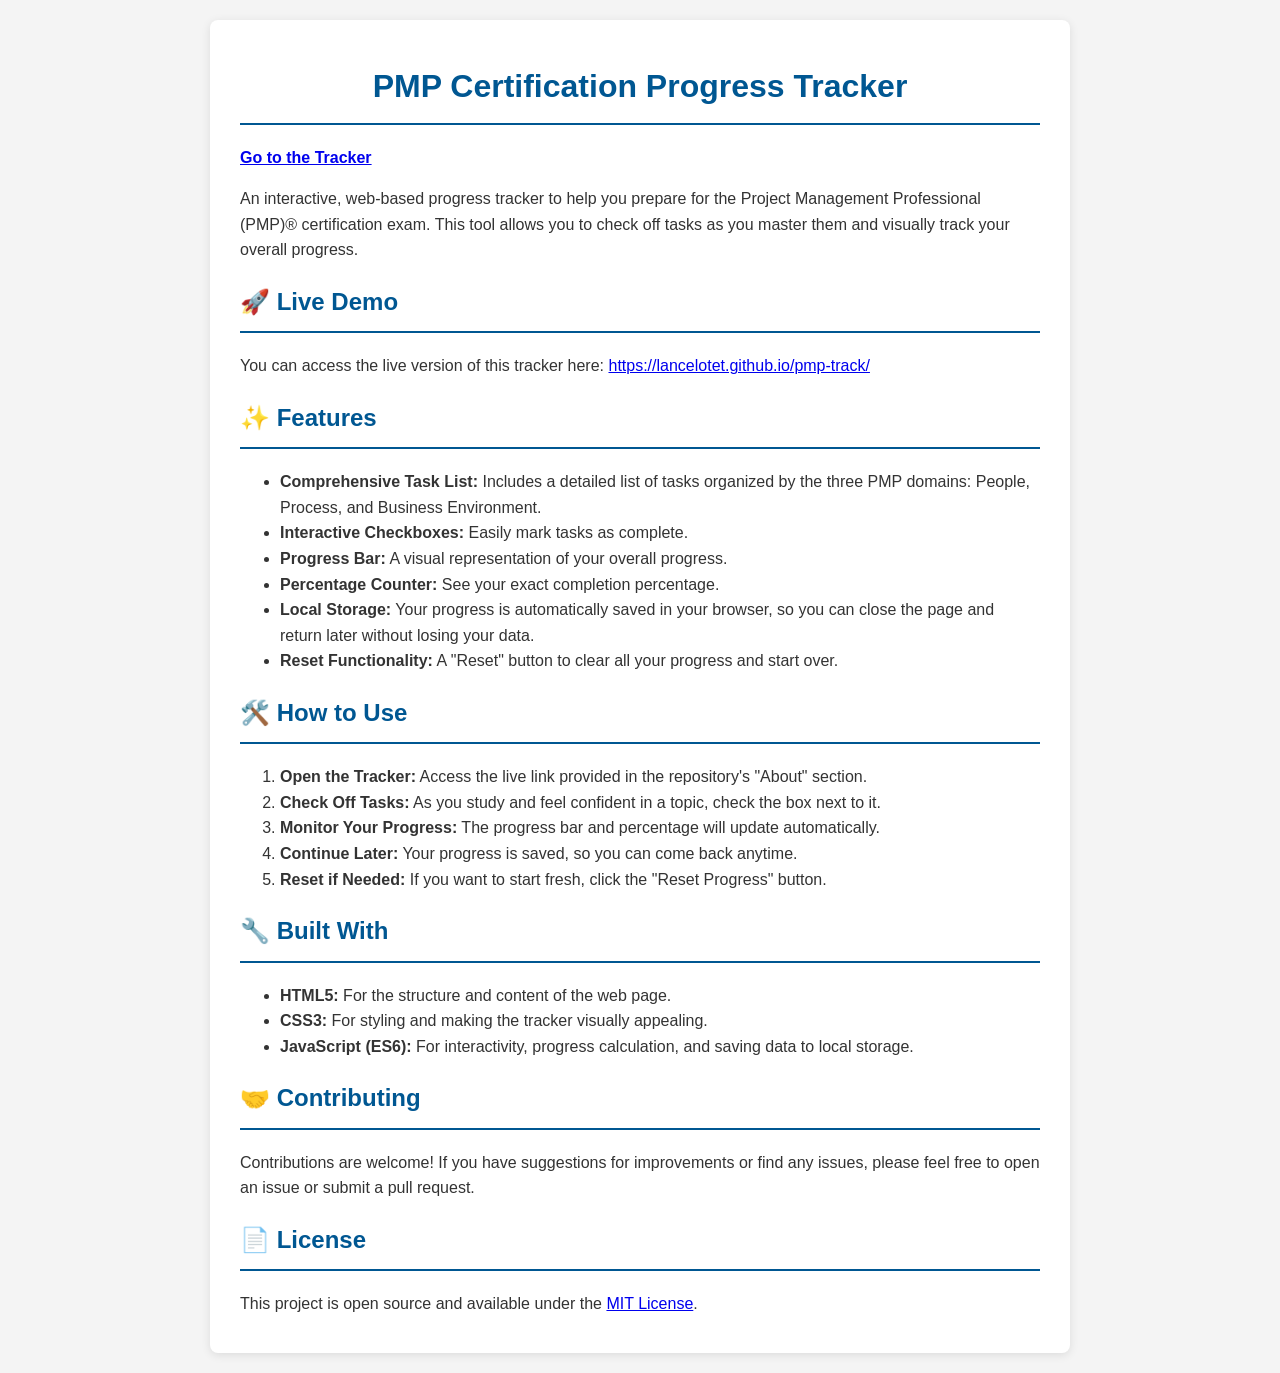
<file: index.html>
<!DOCTYPE html>
<html lang="en">
<head>
    <meta charset="UTF-8">
    <meta name="viewport" content="width=device-width, initial-scale=1.0">
    <title>PMP Certification Progress Tracker - Home</title>
    <link rel="stylesheet" href="style.css">
</head>
<body>
    <div class="container">
        <h1>PMP Certification Progress Tracker</h1>
        <p><strong><a href="tracker.html">Go to the Tracker</a></strong></p>
        <p>An interactive, web-based progress tracker to help you prepare for the Project Management Professional (PMP)® certification exam. This tool allows you to check off tasks as you master them and visually track your overall progress.</p>

        <h2>🚀 Live Demo</h2>
        <p>You can access the live version of this tracker here: <a href="https://lancelotet.github.io/pmp-track/">https://lancelotet.github.io/pmp-track/</a></p>

        <h2>✨ Features</h2>
        <ul>
            <li><strong>Comprehensive Task List:</strong> Includes a detailed list of tasks organized by the three PMP domains: People, Process, and Business Environment.</li>
            <li><strong>Interactive Checkboxes:</strong> Easily mark tasks as complete.</li>
            <li><strong>Progress Bar:</strong> A visual representation of your overall progress.</li>
            <li><strong>Percentage Counter:</strong> See your exact completion percentage.</li>
            <li><strong>Local Storage:</strong> Your progress is automatically saved in your browser, so you can close the page and return later without losing your data.</li>
            <li><strong>Reset Functionality:</strong> A "Reset" button to clear all your progress and start over.</li>
        </ul>

        <h2>🛠️ How to Use</h2>
        <ol>
            <li><strong>Open the Tracker:</strong> Access the live link provided in the repository's "About" section.</li>
            <li><strong>Check Off Tasks:</strong> As you study and feel confident in a topic, check the box next to it.</li>
            <li><strong>Monitor Your Progress:</strong> The progress bar and percentage will update automatically.</li>
            <li><strong>Continue Later:</strong> Your progress is saved, so you can come back anytime.</li>
            <li><strong>Reset if Needed:</strong> If you want to start fresh, click the "Reset Progress" button.</li>
        </ol>

        <h2>🔧 Built With</h2>
        <ul>
            <li><strong>HTML5:</strong> For the structure and content of the web page.</li>
            <li><strong>CSS3:</strong> For styling and making the tracker visually appealing.</li>
            <li><strong>JavaScript (ES6):</strong> For interactivity, progress calculation, and saving data to local storage.</li>
        </ul>

        <h2>🤝 Contributing</h2>
        <p>Contributions are welcome! If you have suggestions for improvements or find any issues, please feel free to open an issue or submit a pull request.</p>

        <h2>📄 License</h2>
        <p>This project is open source and available under the <a href="LICENSE">MIT License</a>.</p>
    </div>
</body>
</html>
</file>
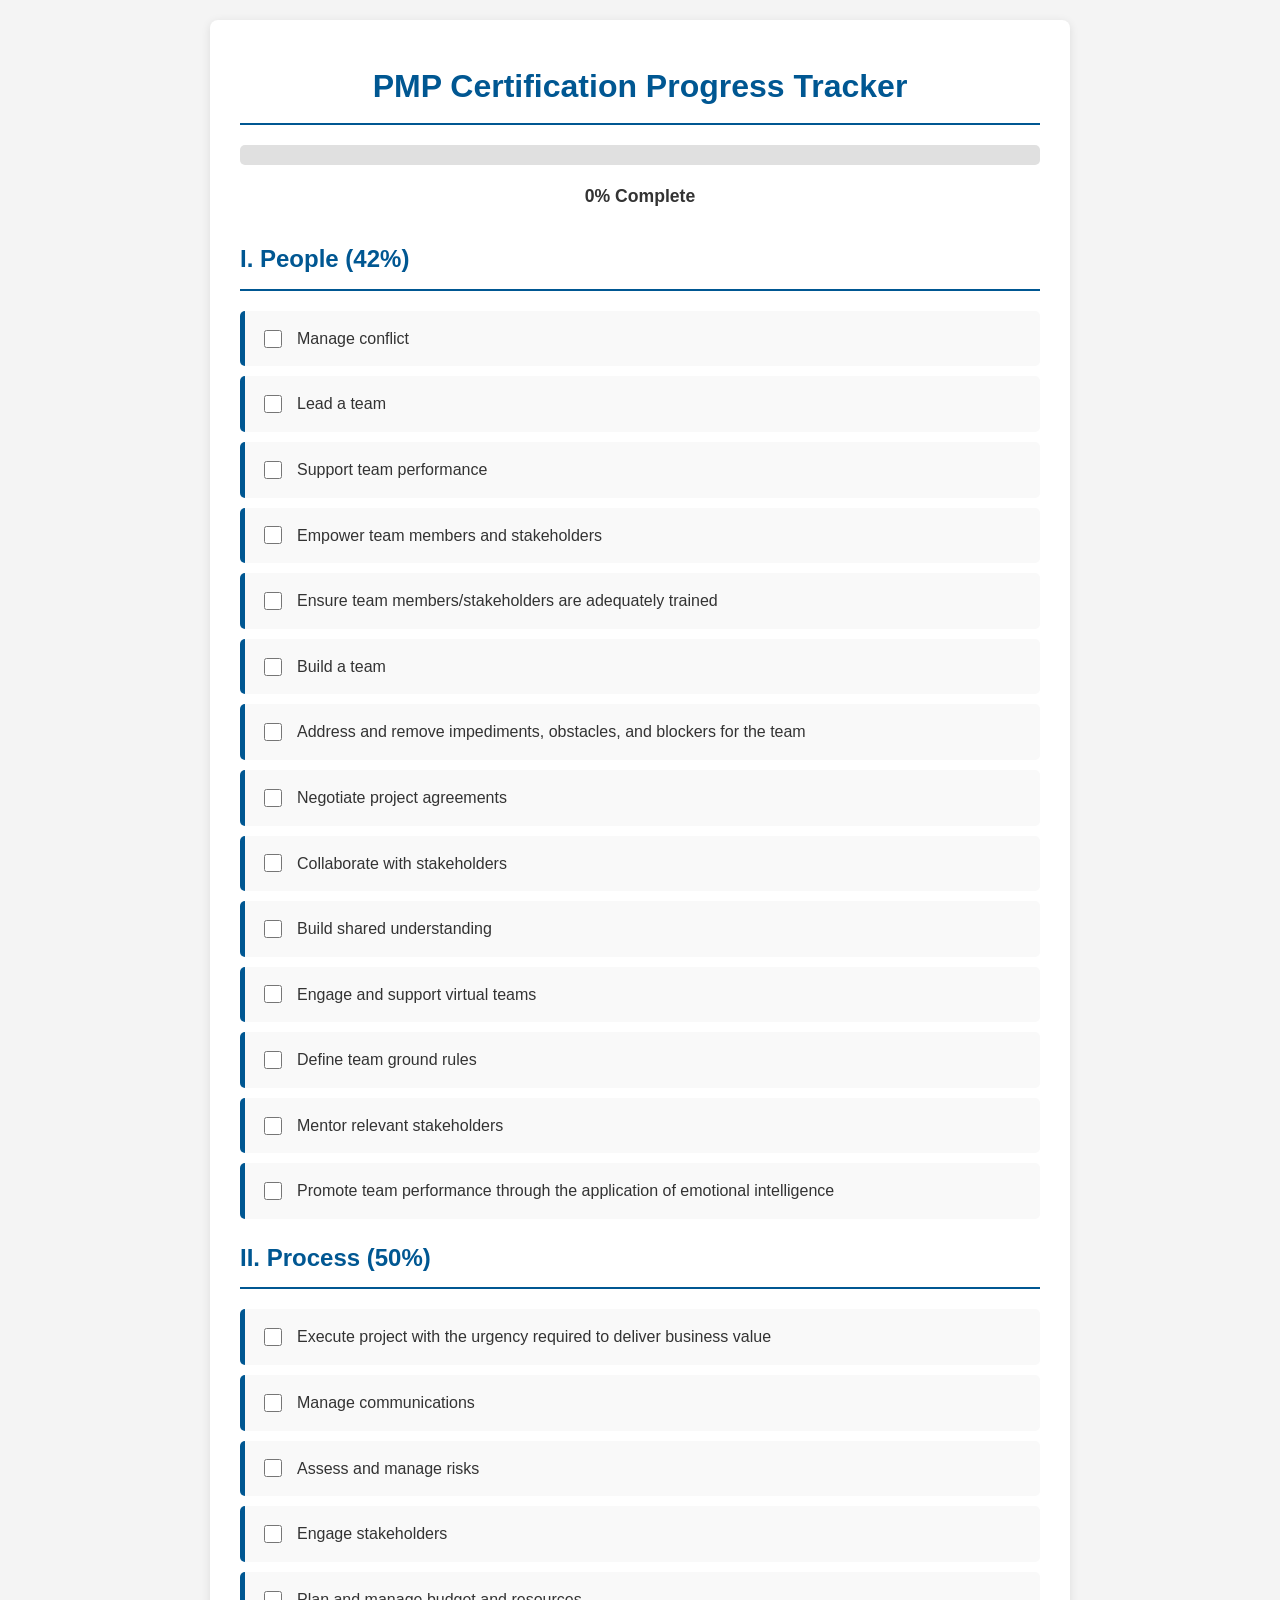
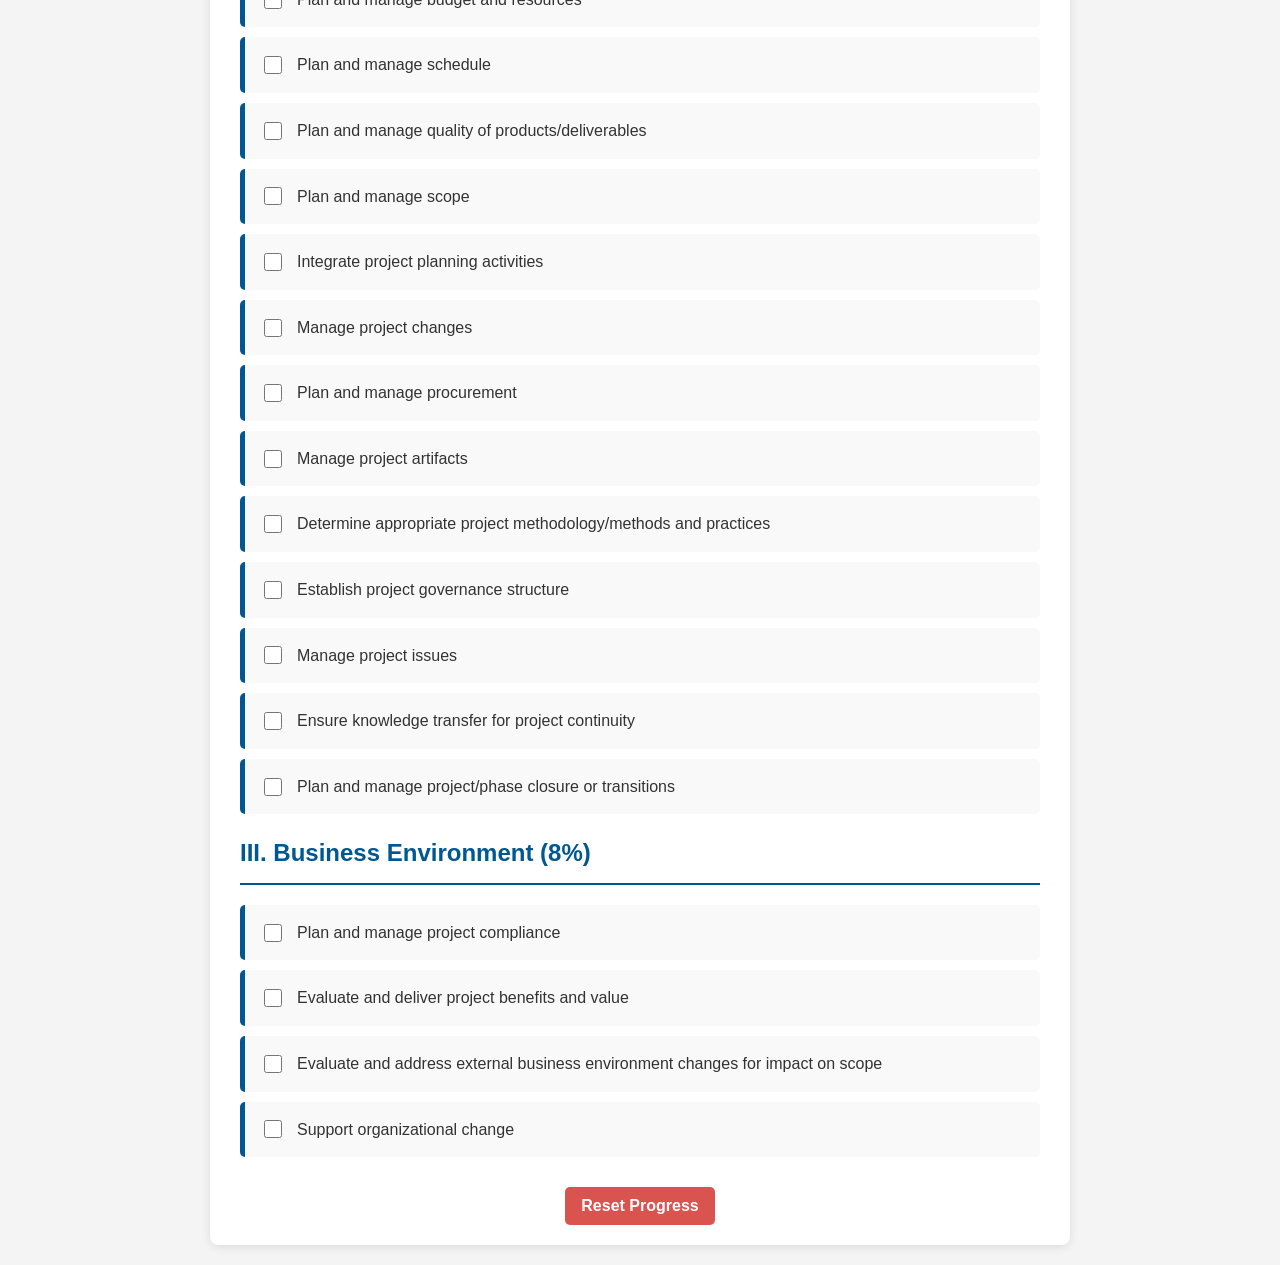
<file: tracker.html>
<!DOCTYPE html>
<html lang="en">
<head>
    <meta charset="UTF-8">
    <meta name="viewport" content="width=device-width, initial-scale=1.0">
    <title>PMP Project Tracker</title>
    <link rel="stylesheet" href="style.css">
</head>
<body>
    <div class="container">
        <h1>PMP Certification Progress Tracker</h1>
        <div class="progress-container">
            <div class="progress-bar" id="progressBar"></div>
        </div>
        <p id="progressText">0% Complete</p>

        <div id="pmp-topics">
            <h2>I. People (42%)</h2>
            <ul class="task-list">
                <li><input type="checkbox" id="task1.1"> <label for="task1.1">Manage conflict</label></li>
                <li><input type="checkbox" id="task1.2"> <label for="task1.2">Lead a team</label></li>
                <li><input type="checkbox" id="task1.3"> <label for="task1.3">Support team performance</label></li>
                <li><input type="checkbox" id="task1.4"> <label for="task1.4">Empower team members and stakeholders</label></li>
                <li><input type="checkbox" id="task1.5"> <label for="task1.5">Ensure team members/stakeholders are adequately trained</label></li>
                <li><input type="checkbox" id="task1.6"> <label for="task1.6">Build a team</label></li>
                <li><input type="checkbox" id="task1.7"> <label for="task1.7">Address and remove impediments, obstacles, and blockers for the team</label></li>
                <li><input type="checkbox" id="task1.8"> <label for="task1.8">Negotiate project agreements</label></li>
                <li><input type="checkbox" id="task1.9"> <label for="task1.9">Collaborate with stakeholders</label></li>
                <li><input type="checkbox" id="task1.10"> <label for="task1.10">Build shared understanding</label></li>
                <li><input type="checkbox" id="task1.11"> <label for="task1.11">Engage and support virtual teams</label></li>
                <li><input type="checkbox" id="task1.12"> <label for="task1.12">Define team ground rules</label></li>
                <li><input type="checkbox" id="task1.13"> <label for="task1.13">Mentor relevant stakeholders</label></li>
                <li><input type="checkbox" id="task1.14"> <label for="task1.14">Promote team performance through the application of emotional intelligence</label></li>
            </ul>

            <h2>II. Process (50%)</h2>
            <ul class="task-list">
                <li><input type="checkbox" id="task2.1"> <label for="task2.1">Execute project with the urgency required to deliver business value</label></li>
                <li><input type="checkbox" id="task2.2"> <label for="task2.2">Manage communications</label></li>
                <li><input type="checkbox" id="task2.3"> <label for="task2.3">Assess and manage risks</label></li>
                <li><input type="checkbox" id="task2.4"> <label for="task2.4">Engage stakeholders</label></li>
                <li><input type="checkbox" id="task2.5"> <label for="task2.5">Plan and manage budget and resources</label></li>
                <li><input type="checkbox" id="task2.6"> <label for="task2.6">Plan and manage schedule</label></li>
                <li><input type="checkbox" id="task2.7"> <label for="task2.7">Plan and manage quality of products/deliverables</label></li>
                <li><input type="checkbox" id="task2.8"> <label for="task2.8">Plan and manage scope</label></li>
                <li><input type="checkbox" id="task2.9"> <label for="task2.9">Integrate project planning activities</label></li>
                <li><input type="checkbox" id="task2.10"> <label for="task2.10">Manage project changes</label></li>
                <li><input type="checkbox" id="task2.11"> <label for="task2.11">Plan and manage procurement</label></li>
                <li><input type="checkbox" id="task2.12"> <label for="task2.12">Manage project artifacts</label></li>
                <li><input type="checkbox" id="task2.13"> <label for="task2.13">Determine appropriate project methodology/methods and practices</label></li>
                <li><input type="checkbox" id="task2.14"> <label for="task2.14">Establish project governance structure</label></li>
                <li><input type="checkbox" id="task2.15"> <label for="task2.15">Manage project issues</label></li>
                <li><input type="checkbox" id="task2.16"> <label for="task2.16">Ensure knowledge transfer for project continuity</label></li>
                <li><input type="checkbox" id="task2.17"> <label for="task2.17">Plan and manage project/phase closure or transitions</label></li>
            </ul>

            <h2>III. Business Environment (8%)</h2>
            <ul class="task-list">
                <li><input type="checkbox" id="task3.1"> <label for="task3.1">Plan and manage project compliance</label></li>
                <li><input type="checkbox" id="task3.2"> <label for="task3.2">Evaluate and deliver project benefits and value</label></li>
                <li><input type="checkbox" id="task3.3"> <label for="task3.3">Evaluate and address external business environment changes for impact on scope</label></li>
                <li><input type="checkbox" id="task3.4"> <label for="task3.4">Support organizational change</label></li>
            </ul>
        </div>
        <button id="resetButton">Reset Progress</button>
    </div>
    <script src="script.js"></script>
</body>
</html>
</file>
<file: style.css>
body {
    font-family: -apple-system, BlinkMacSystemFont, "Segoe UI", Roboto, "Helvetica Neue", Arial, sans-serif;
    line-height: 1.6;
    background-color: #f4f4f4;
    color: #333;
    margin: 0;
    padding: 20px;
}

.container {
    max-width: 800px;
    margin: auto;
    background: #fff;
    padding: 20px 30px;
    border-radius: 8px;
    box-shadow: 0 2px 10px rgba(0,0,0,0.1);
}

h1, h2 {
    color: #005792;
    border-bottom: 2px solid #005792;
    padding-bottom: 10px;
    margin-bottom: 20px;
}

h1 {
    text-align: center;
    font-size: 2em;
}

h2 {
    font-size: 1.5em;
}

.progress-container {
    width: 100%;
    background-color: #e0e0e0;
    border-radius: 5px;
    margin-bottom: 10px;
}

.progress-bar {
    width: 0%;
    height: 20px;
    background-color: #4caf50;
    border-radius: 5px;
    transition: width 0.4s ease-in-out;
}

#progressText {
    text-align: center;
    font-weight: bold;
    font-size: 1.1em;
    margin-bottom: 30px;
}

.task-list {
    list-style-type: none;
    padding: 0;
}

.task-list li {
    background: #f9f9f9;
    margin-bottom: 10px;
    padding: 15px;
    border-radius: 5px;
    border-left: 5px solid #005792;
    display: flex;
    align-items: center;
}

.task-list li input[type="checkbox"] {
    margin-right: 15px;
    min-width: 18px;
    min-height: 18px;
}

.task-list label {
    flex-grow: 1;
}

.task-list li.completed {
    border-left: 5px solid #4caf50;
    background: #e8f5e9;
    text-decoration: line-through;
    color: #777;
}

#resetButton {
    display: block;
    width: 150px;
    margin: 30px auto 0;
    padding: 10px 15px;
    font-size: 1em;
    font-weight: bold;
    color: #fff;
    background-color: #d9534f;
    border: none;
    border-radius: 5px;
    cursor: pointer;
    transition: background-color 0.3s;
}

#resetButton:hover {
    background-color: #c9302c;
}
</file>
